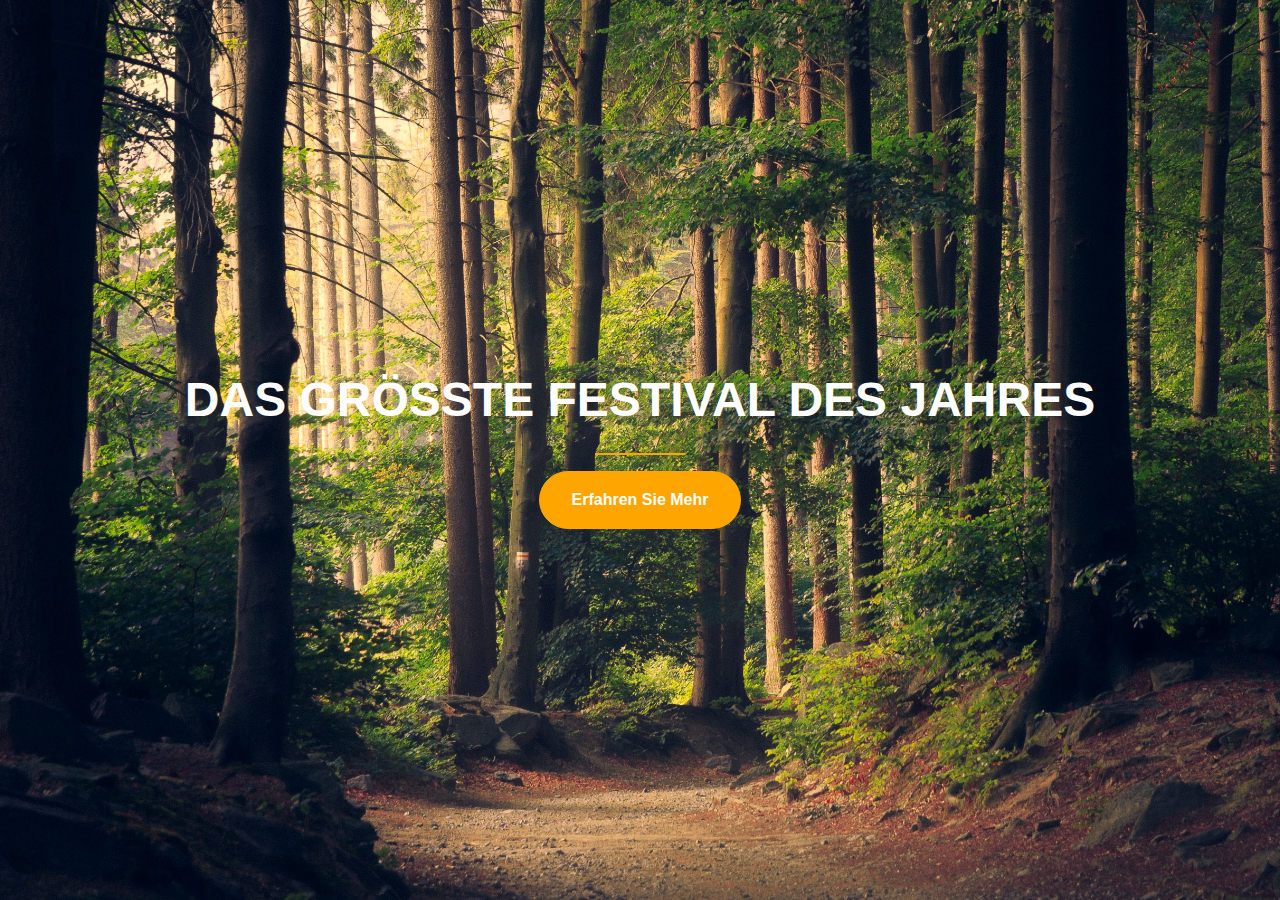
<file: index.html>
<!DOCTYPE html>
<html>
<head>
	<meta charset="utf-8">
	<title>Calco Fest</title>
	<link rel="stylesheet" href="https://stackpath.bootstrapcdn.com/bootstrap/4.4.1/css/bootstrap.min.css" integrity="sha384-Vkoo8x4CGsO3+Hhxv8T/Q5PaXtkKtu6ug5TOeNV6gBiFeWPGFN9MuhOf23Q9Ifjh" crossorigin="anonymous">
	<link rel="stylesheet" type="text/css" href="styles.css">
	<link rel="stylesheet" type="text/css" href="animate.css">
	<link rel="icon" href="https://migreencommunities.com/wp-content/uploads/2016/03/cropped-favicon.png">
</head>
<body>

	<div class="container d-flex align-items-center h-100">
		<div class="row">
			<header class="text-center col-12">
				<h1 class = "text-uppercase animated fadeInDown"><strong>Das größte Festival des Jahres</strong></h1>
			</header>
			<section class="text-center col-12 animated fadeInUp">
				<hr class = "txt-hr">
				<a href="lm-page.html"><button class = "btn btn-primary btn-lm"><a class="lm-page" href="lm-page.html">Erfahren Sie mehr</a></button></a>
			</section>
		</div>
	</div>
</body>
</html>
</file>
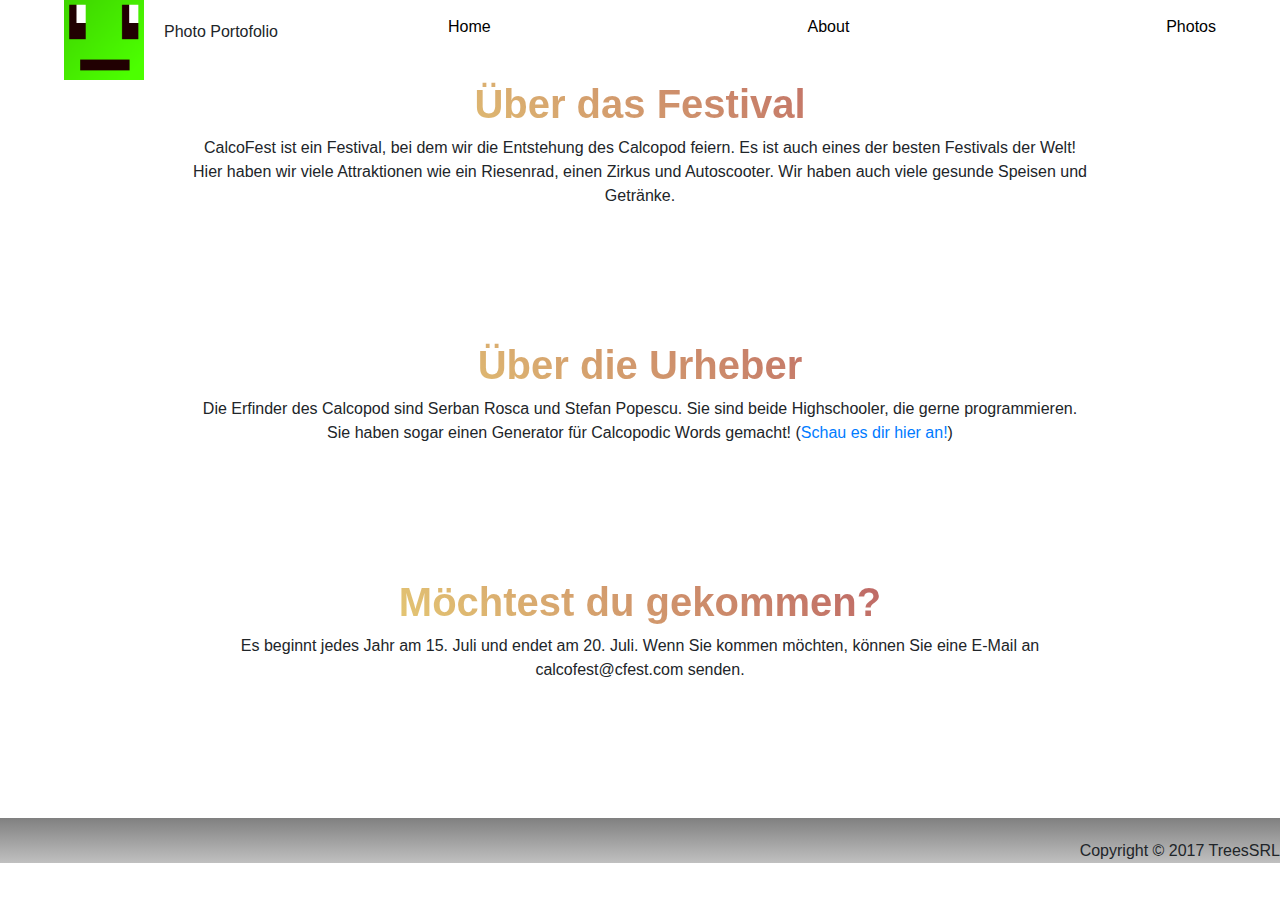
<file: about.html>
<!DOCTYPE html>
<html>
<head>
	<meta charset="utf-8">
	<title>About</title>
	<link rel="stylesheet" href="https://stackpath.bootstrapcdn.com/bootstrap/4.4.1/css/bootstrap.min.css" integrity="sha384-Vkoo8x4CGsO3+Hhxv8T/Q5PaXtkKtu6ug5TOeNV6gBiFeWPGFN9MuhOf23Q9Ifjh" crossorigin="anonymous">
	<link rel="stylesheet" type="text/css" href="footnav.css">
	<link rel="stylesheet" type="text/css" href="animate.css">
	<link rel="stylesheet" type="text/css" href="about.css">
	<link rel="icon" href="https://migreencommunities.com/wp-content/uploads/2016/03/cropped-favicon.png">
</head>
<body>

	<header class = "animated fadeInLeft">
		<div class="logo-container">
			<img src="images/logo.jpg" alt="LOGO">
			<p>Photo Portofolio</p>
		</div>
		<div class="nav-bar">
			<ul class="nav-links">
				<li><a href="lm-page.html">Home</a></li>
				<li><a href="about.html">About</a></li>
				<li><a href="photo.html">Photos</a></li>
			</ul>
		</div>
	</header>

	<main>
		<div class="proj-ab animated fadeInUp delay-1s">
			<h1 class="col-12"><strong>Über das Festival</strong></h1>
			<p>CalcoFest ist ein Festival, bei dem wir die Entstehung des Calcopod feiern. Es ist auch eines der besten Festivals der Welt! Hier haben wir viele Attraktionen wie ein Riesenrad, einen Zirkus und Autoscooter. Wir haben auch viele gesunde Speisen und Getränke.
			</p>
		</div>

		<div class="banner bone"></div>

		<div class="create-ab animated fadeInUp delay-2s">
			<h1><strong>Über die Urheber</strong></h1>
			<p>Die Erfinder des Calcopod sind Serban Rosca und Stefan Popescu. Sie sind beide Highschooler, die gerne programmieren. Sie haben sogar einen Generator für Calcopodic Words gemacht! (<a href='gen'>Schau es dir hier an!</a>)
			</p>
		</div>

		<div class="banner btow"></div>

		<div class="join animated fadeInUp delay-3s">
			<h1><strong>Möchtest du gekommen?</strong></h1>
			<p>Es beginnt jedes Jahr am 15. Juli und endet am 20. Juli. Wenn Sie kommen möchten, können Sie eine E-Mail an calcofest@cfest.com senden.
			</p>

		</div>
	</main>

	<br />
	<br />
	<br />
	<br />
	<br />

	<footer>Copyright &copy; 2017 TreesSRL</footer>
</body>
</html>
</file>
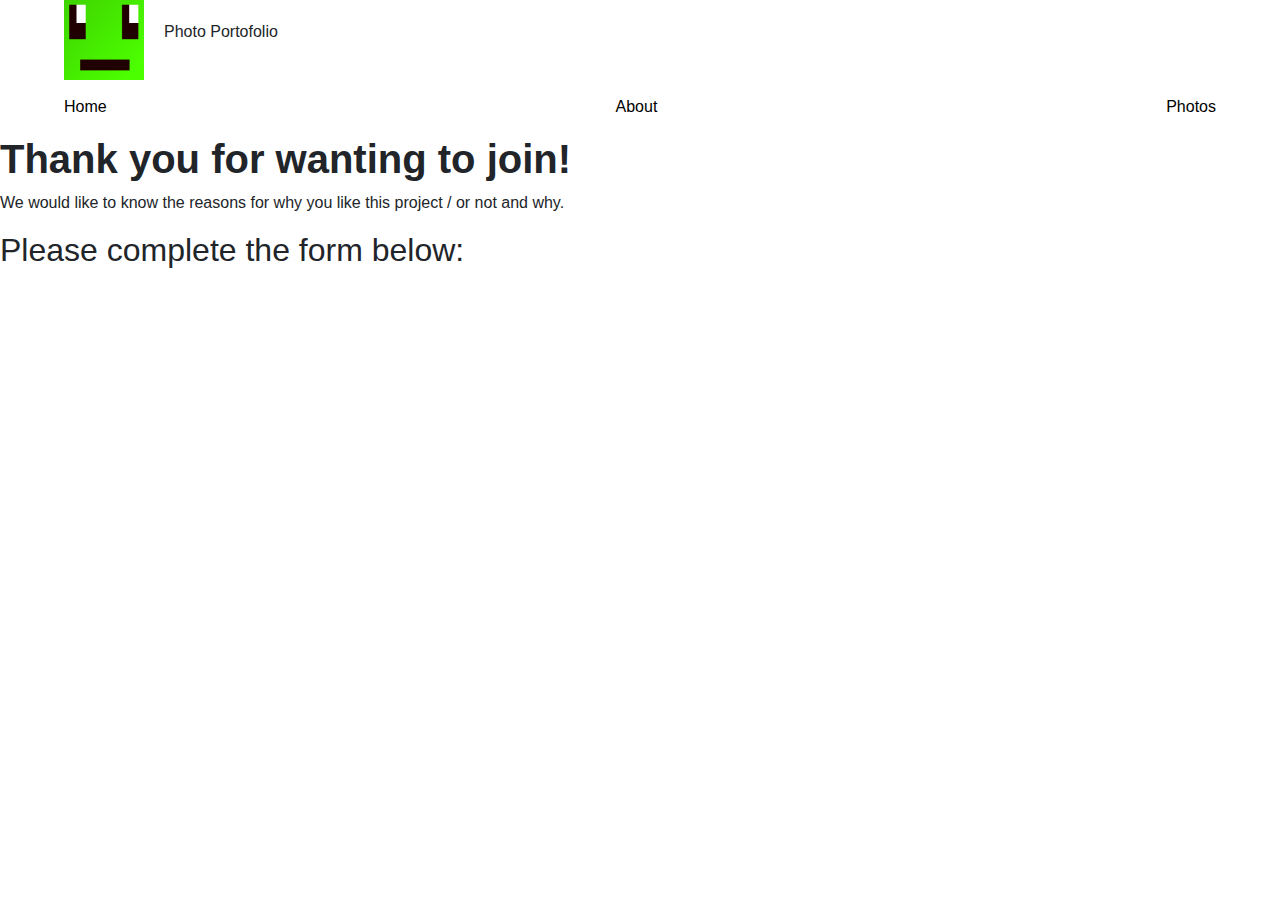
<file: join.html>
<!DOCTYPE html>
<html>
<head>
	<title>Join</title>
	<meta charset="utf-8">
	<link rel="stylesheet" type="text/css" href="jstyles.css">
	<link rel="stylesheet" type="text/css" href="animate.css">
	<link rel="stylesheet" type="text/css" href="footnav.css">
	<link rel="stylesheet" href="https://stackpath.bootstrapcdn.com/bootstrap/4.4.1/css/bootstrap.min.css" integrity="sha384-Vkoo8x4CGsO3+Hhxv8T/Q5PaXtkKtu6ug5TOeNV6gBiFeWPGFN9MuhOf23Q9Ifjh" crossorigin="anonymous">
	<link rel="icon" href="https://migreencommunities.com/wp-content/uploads/2016/03/cropped-favicon.png">
</head>
<body>

	<header class = "animated fadeInLeft">
		<div class="logo-container">
			<img src="images/logo.jpg" alt="LOGO">
			<p>Photo Portofolio</p>
		</div>
		<div class="nav-bar">
			<ul class="nav-links">
				<li><a href="lm-page.html">Home</a></li>
				<li><a href="about.html">About</a></li>
				<li><a href="photo.html">Photos</a></li>
			</ul>
		</div>
	</header>

	<main>
		<h1><strong>Thank you for wanting to join!</strong></h1>
		<p>
			We would like to know the reasons for why you like this project / or not and why. 
		</p>

		<h2>Please complete the form below:</h2>

		<div class="form">

		</div>
		   
</body>
</html>
</file>
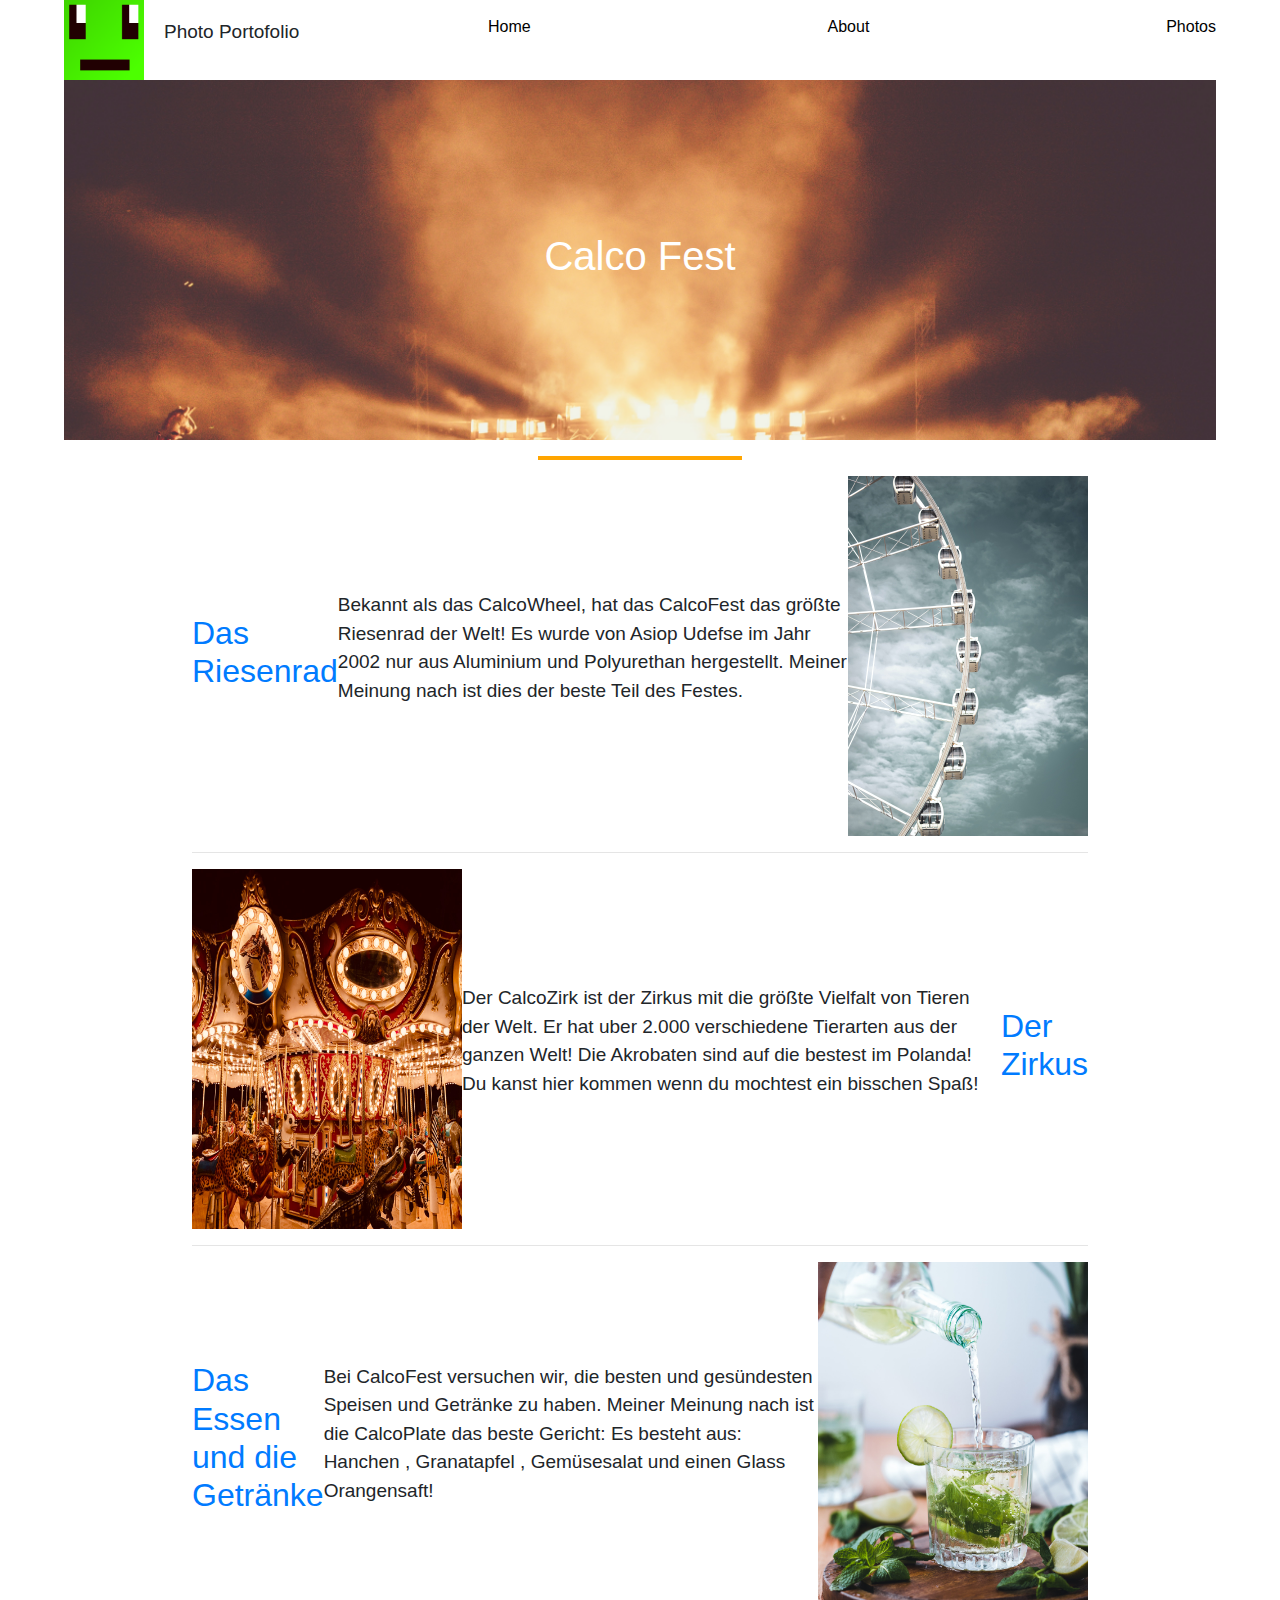
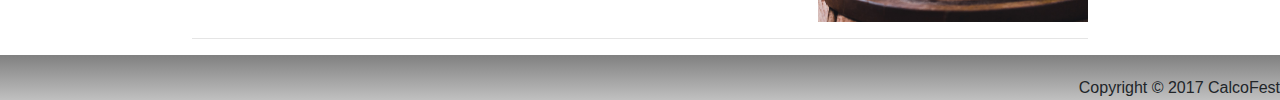
<file: lm-page.html>
<!DOCTYPE html>
<html>
<head>
	<meta charset="utf-8">
	<title>BsB Learn More</title>
	<link rel="stylesheet" href="https://stackpath.bootstrapcdn.com/bootstrap/4.4.1/css/bootstrap.min.css" integrity="sha384-Vkoo8x4CGsO3+Hhxv8T/Q5PaXtkKtu6ug5TOeNV6gBiFeWPGFN9MuhOf23Q9Ifjh" crossorigin="anonymous">
	<link rel="stylesheet" type="text/css" href="lm-styles.css">
	<link rel="stylesheet" type="text/css" href="animate.css">
	<link rel="stylesheet" type="text/css" href="footnav.css">
	<link rel="icon" href="https://migreencommunities.com/wp-content/uploads/2016/03/cropped-favicon.png">
</head>
<body>

	<header class = "animated fadeInLeft">
		<div class="logo-container">
		<img src="images/logo.jpg" alt="LOGO">
		<p>Photo Portofolio</p>
	</div>
	<div class="nav-bar">
		<ul class="nav-links">
			<li><a href="lm-page.html">Home</a></li>
			<li><a href="about.html">About</a></li>
			<li><a href="photos.html">Photos</a></li>
		</ul>
	</div>
	</header>


	<main>
		<div class="middle-container">
			<header>

				<div class="banner animated fadeInRight delay-1s">
					<h1>Calco Fest</h1>
				</div>			
			</header>
				<hr class= "full animated fadeInUp delay-1s">
			<main class="middle">
				<div class="trees-cont animated fadeInUp delay-2s">
					<div class="treesc">
						<h2 class = "trees"><a href="tree1.html">Das Riesenrad</a></h2>
						<p class = "treesd">Bekannt als das CalcoWheel, hat das CalcoFest das größte Riesenrad der Welt!
						Es wurde von Asiop Udefse im Jahr 2002 nur aus Aluminium und Polyurethan hergestellt.
						Meiner Meinung nach ist dies der beste Teil des Festes.</p>
						<img src="images/hor-tree.jpg" class="img fig-tree">
					</div>
						<hr class="half">
					<div class="treesc reverse">
						<div class="trees">
							<h2><a href="tree2.html">Der Zirkus</a></h2>
						</div>
						<div class="treesd">
							<p class = "treesd"> Der CalcoZirk ist der  Zirkus mit die größte Vielfalt von Tieren der Welt. Er hat uber 2.000 verschiedene Tierarten aus der ganzen Welt! Die Akrobaten sind auf die bestest im Polanda!
							Du kanst hier kommen wenn du mochtest ein bisschen Spaß!
							</p>
						</div>
						<img src="images/tree2.jpg" class="img chew-tree">
					</div>
						<hr class="half">
					<div class="treesc">
						<div class="trees">
							<h2><a href="tree3.html">Das Essen und die Getränke</a></h2>
						</div>
						<div class="treesd">
							<p class = "treesd">Bei CalcoFest versuchen wir, die besten und gesündesten Speisen und Getränke zu haben.
Meiner Meinung nach ist die CalcoPlate das beste Gericht:
Es besteht aus: Hanchen , Granatapfel , Gemüsesalat und einen Glass Orangensaft!
							</p>
						</div>
						<img src="images/bigtree.jpg" class="img chew-tree">
					</div>
						<hr class="half">
				</div>
		</div>
	</main>

	<footer>Copyright &copy; 2017 CalcoFest</footer>
</body>
</html>
</file>
<file: styles.css>
html,
body { 
  height: 100vh;
  width: 100%;
  background: url(images/bg.jpg) no-repeat center center fixed; 
  -webkit-background-size: cover;
  -moz-background-size: cover;
  -o-background-size: cover;
  background-size: cover;
}

h1 {
	color: white;
	font-size: 3rem;
}

.lm-page {
	color: white;
}

.lm-page:hover {
	color:#f2f2f2;
	text-decoration: none;
}

.btn {
	font-weight: 700;
	border-radius: 200px;
}

.btn-lm {
	background: orange;
	border-color: orange;
	padding: 1rem 2rem;
	text-transform: capitalize;
}

.btn-lm:hover {
	background-color: darkorange;
	border-color: darkorange;
}

.txt-hr {
	border-width: 2px;
	max-width: 90px;
	border-color: orange;
}
</file>
<file: footnav.css>
header {
	display: flex;
	width: 90%;
	margin: auto;
}

.logo-container {
	display: flex;
	justify-content: flex-start;
	align-items: center;
	flex: 1;
}

.logo-container > img {
	margin-right: 10px;
	width: 80px;
	height: 80px;
}

.logo-container > p {
	margin-left: 10px;
}

.nav-bar {
	flex: 2;

}

.nav-links {
	display: flex;
	justify-content: space-between;
	list-style-type: none;
	background: none;
}

.nav-links >li {
	display: flex;
	margin-top: 15px;
}

.nav-links>li>a {
	color: black;
	text-decoration: none;

}

footer {
	height: 5vh;
	width: 100%;
	display: flex;
	justify-content: flex-end;
	background-image: linear-gradient(#808080,#C0C0C0);
	align-items: flex-end;
}
</file>
<file: about.css>
* {
	margin: 0;
	padding: 0;
}

main {
	width: 70%;
	margin:auto;
}

h1 {
	background-color: red;
	background-image: linear-gradient(45deg, #f3ec78, #af4261);
	background-size: 100%;
	background-repeat: repeat;
	-webkit-background-clip: text;
	-webkit-text-fill-color: transparent; 
	-moz-background-clip: text;
	-moz-text-fill-color: transparent;
}

.banner {
	width: 100%;
	height: 13vh;
}

.footer {
	height:auto;
}

.proj-ab, .create-ab, .join {
	text-align: center;
}
</file>
<file: jstyles.css>
* {
	margin: 0;
	padding: 0;
}
</file>
<file: lm-styles.css>
body,
html {
	background-color: white;
}

p {
	font-size: 19px;
}

.main {
	width: 80%
	margin: auto;
	display: flex;
}

.middle-container {
	width: 100%;
	margin: auto;
}

.banner {
	display: flex;
	justify-content: center;
	align-items: center;
	width: 100%;
	height: 40vh;
  	background: url(images/mount-view.jpg) no-repeat center center fixed; 
  	-webkit-background-size: cover;
  	-moz-background-size: cover;
 	-o-background-size: cover;
  	background-size: cover;
  	background-border:2px solid black;
}

.banner > h1 {
	text-align: center;
	color: white;

}

.middle {
	width: 70%;
	margin: auto;
	margin-top: 10px;
}

.working {
	width: 100%;
}

.full {
	width: 200px;
	border: 2px solid orange;
}

.img {
	height: 40vh;
	width: 30vh;
}

.trees {
	align-self: center;
	display: flex;
    justify-content: flex-start;
}

.treesc {
	display: flex;
	margin-bottom: 10px;
}

.treesd {
	align-self: center;
	justify-self: flex-end;
}

.reverse {
	flex-direction: row-reverse;
}
</file>
